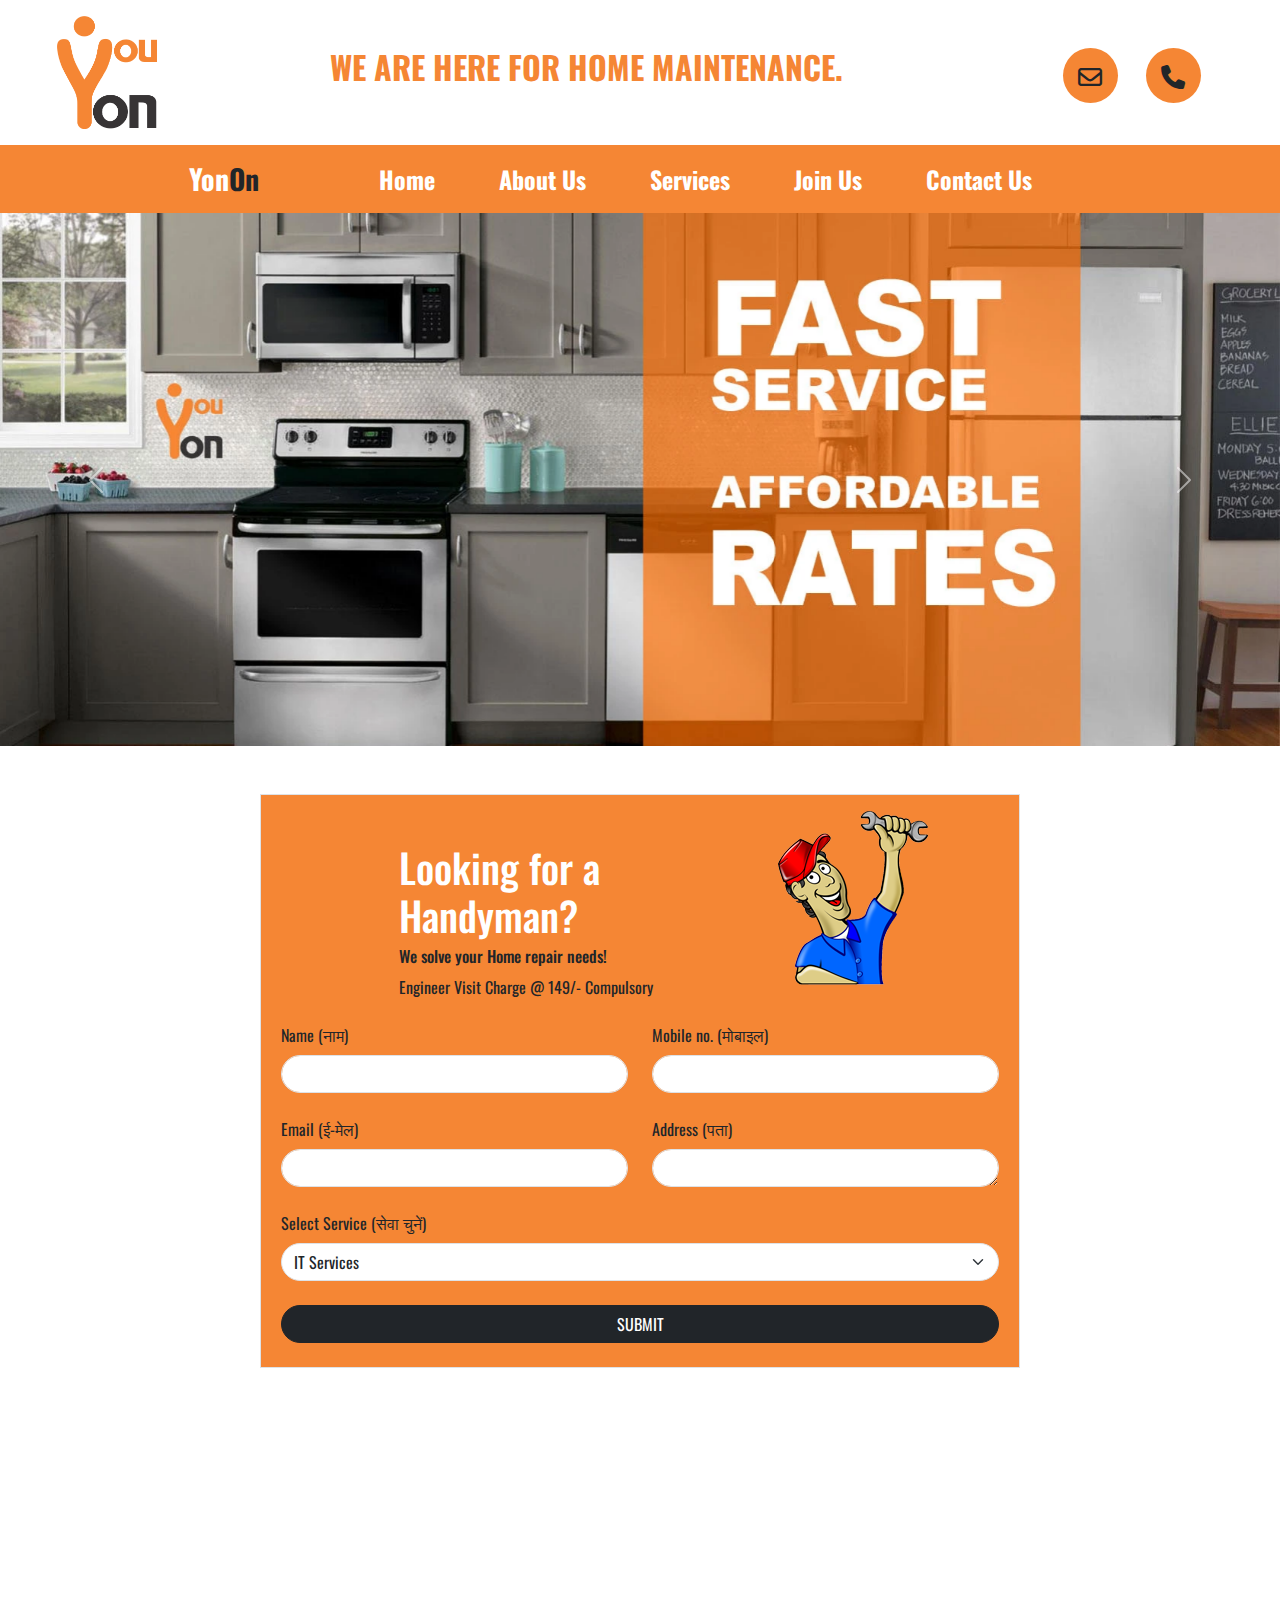
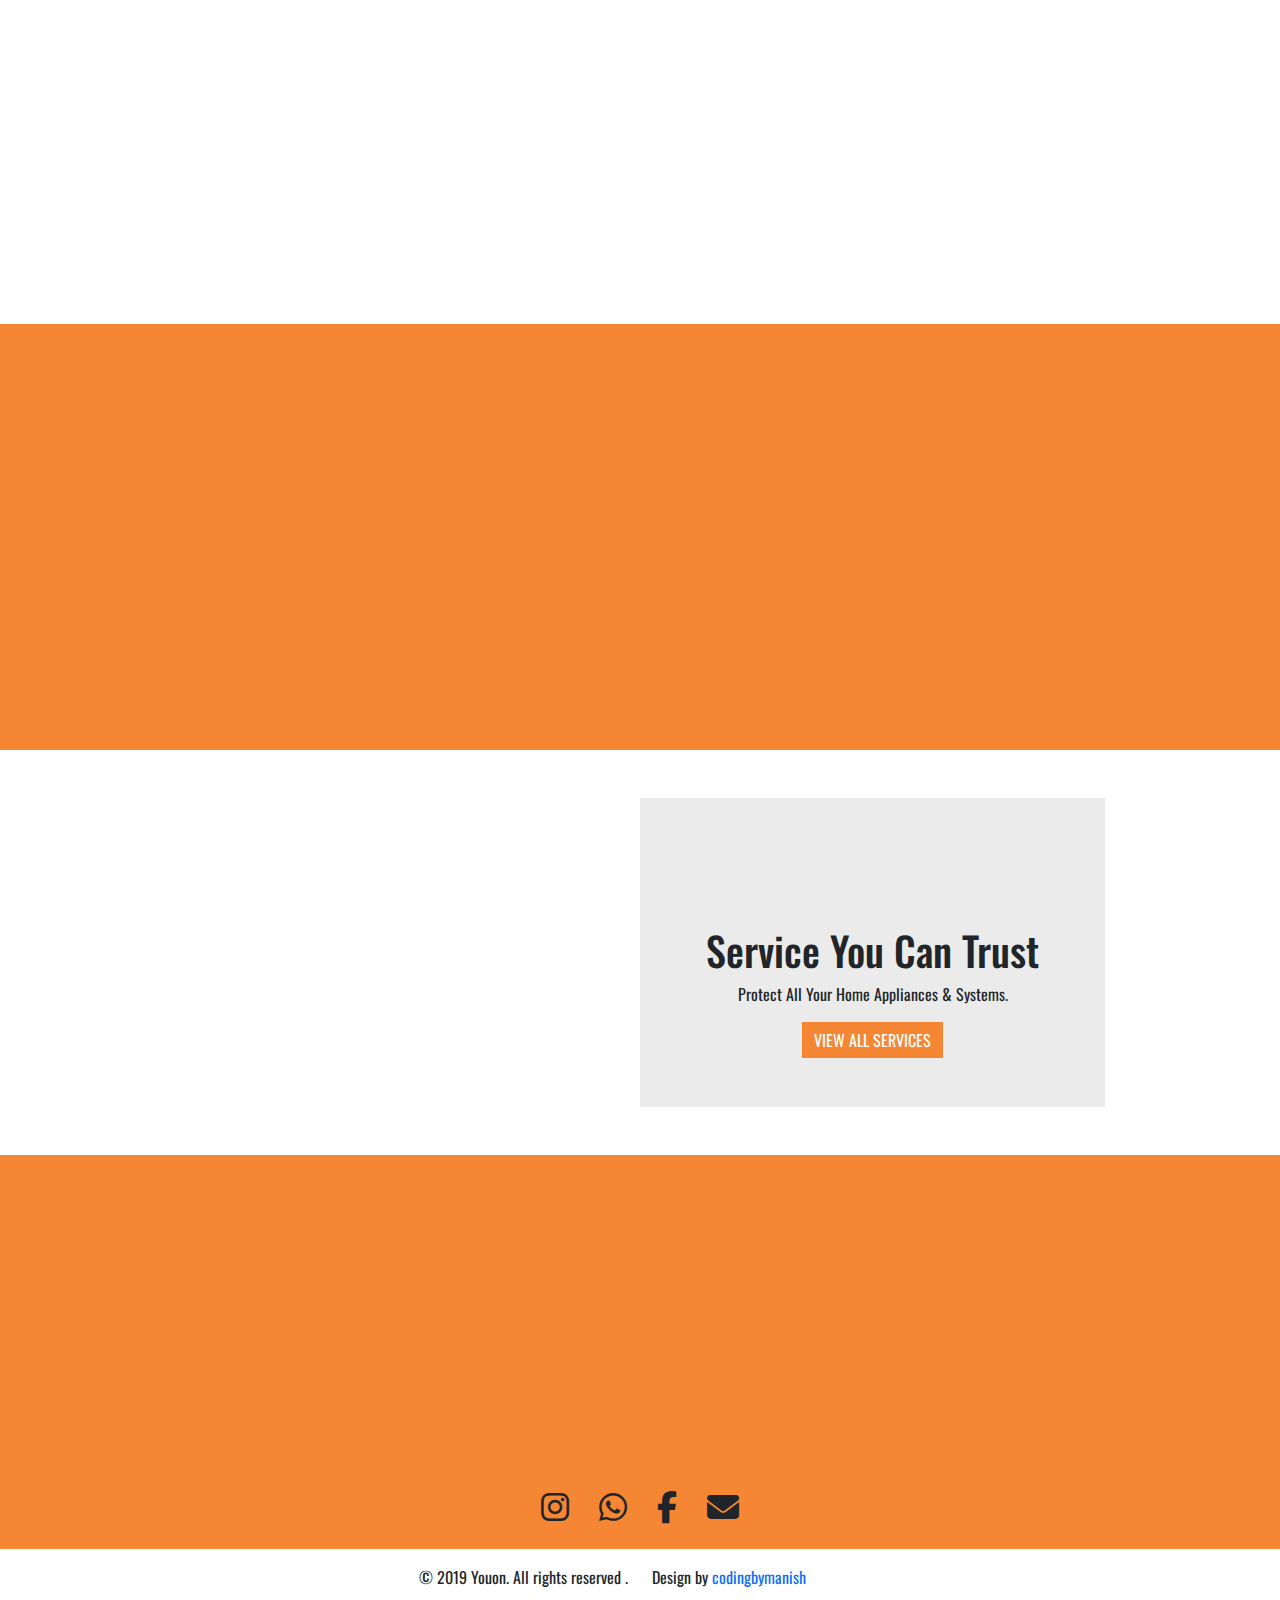
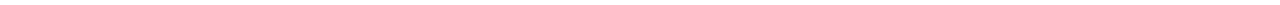
<file: index.html>
<!DOCTYPE html>
<html lang="en">

<head>
    <meta charset="UTF-8">
    <meta name="viewport" content="width=device-width, initial-scale=1.0">
    <title>Youon | Complete Home Maintenance</title>
    <link rel="icon" href="images/logo (1).png">

    <link rel="stylesheet" href="bootstrap/bootstrap.min.css">
    <link rel="stylesheet" href="https://cdnjs.cloudflare.com/ajax/libs/font-awesome/6.5.1/css/all.min.css">
    <link rel="stylesheet" href="index.css  ">
    <link rel="preconnect" href="https://fonts.googleapis.com">
    <link rel="preconnect" href="https://fonts.gstatic.com" crossorigin>
    <link
        href="https://fonts.googleapis.com/css2?family=Inter:wght@100..900&family=Lato:ital,wght@0,100;0,300;0,400;0,700;0,900;1,100;1,300;1,400;1,700;1,900&family=Madimi+One&family=Oswald:wght@200..700&family=Poppins:ital,wght@0,100;0,200;0,300;0,400;0,500;0,600;0,700;0,800;0,900;1,100;1,200;1,300;1,400;1,500;1,600;1,700;1,800;1,900&display=swap"
        rel="stylesheet">
        <link href="https://unpkg.com/aos@2.3.1/dist/aos.css" rel="stylesheet">
</head>

<body>

    <div class="container-fluid">
        <div class="row justify-content-evenly  text-center">
            <div class="col-lg-2 col-md-12 mt-3 text-center col-sm-12">
                <img src="images/logo (1).png" loading="lazy" alt="" width="" style="width: 100px;">
            </div>
            <div class="col-lg-7 text-center col-md-12 col-sm-12">
                <h2 class="mt-5 fw-bolder headh2"> WE ARE HERE FOR HOME MAINTENANCE.</h1>
            </div>
            <div class="col-lg-3 col-md-12 col-sm-12  text-center">
                <a href="mailto:youonservices@gmail.com" class="text-decoration-none ms-4">

                    <button class="btn rounded-pill headbutton mt-5"
                        style=" height: 55px; width: 55px; outline: none ; border: none;"><i
                            class="fa-regular fa-envelope fa-bounce fa-xl"></i></button>
                </a>

                <a href="tel:+91 7088360007" class="text-decoration-none ms-4">

                    <button class="btn rounded-pill headbutton mt-5"
                        style=" height: 55px; width: 55px; outline: none ; border: none;"><i
                            class="fa-solid fa-phone fa-shake fa-xl"></i></button>
                </a>
                <!-- <button class="btn " style="background-color: rgb(245,134,52);"><a href="tel:+91-7088360007"> -->
            </div>

        </div>
    </div>

    <div class="container-fluid mt-3 mainnavbar" style="background-color: rgb(245,134,52);">
        <div class="row">
            <div class="col-lg-12">
                <div class="container">
                    <div class="row justify-content-evenly">
                        <div class="col-lg-10">
                            <nav class="navbar navbar-expand-lg ">
                                <div class="container-fluid">
                                    <a class="navbar-brand text-dark fs-3" href="index.html"><strong><span
                                                class="text-white">Yon</span>On</strong></a>
                                    <button class="navbar-toggler" type="button" data-bs-toggle="collapse"
                                        data-bs-target="#navbarSupportedContent" aria-controls="navbarSupportedContent"
                                        aria-expanded="false" aria-label="Toggle navigation">
                                        <span class="navbar-toggler-icon"></span>
                                    </button>
                                    <div class="collapse navbar-collapse" id="navbarSupportedContent">
                                        <ul class="navbar-nav me-auto mb-2 mb-lg-0">
                                            <li class="nav-item ms-5 ">
                                                <a class="nav-link ms-5 " href="index.html"><strong
                                                        class="fs-4  nava ">Home</strong></a>
                                            </li>
                                            <li class="nav-item">
                                                <a class="nav-link ms-5" href="about.html"> <strong
                                                        class="fs-4   nava">About
                                                        Us</strong></a>
                                            </li>
                                            <li class="nav-item ">
                                                <a class="nav-link  ms-5" href="services.html">
                                                    <strong class="fs-4 nava  ">Services</strong>

                                                </a>

                                            </li>
                                            <li class="nav-item">
                                                <a class="nav-link ms-5  " href="join.html">
                                                    <strong class="fs-4  nava ">Join Us</strong>
                                                </a>
                                            </li>
                                            <li class="nav-item">
                                                <a class="nav-link ms-5 " href="contact.html">
                                                    <strong class="fs-4  nava ">Contact Us</strong>
                                                </a>
                                            </li>
                                        </ul>

                                    </div>
                                </div>
                            </nav>
                        </div>
                    </div>
                </div>
            </div>
        </div>
    </div>


    <div class="container-fluid mainoffcanvas mt-3 " style="background-color: rgb(245,134,52);">
        <div class="row">
            <div class="col-lg-12">
                <button class="btn  w-100 border-0 text-end" type="button" style="background-color: rgb(245,134,52);"
                    data-bs-toggle="offcanvas" data-bs-target="#offcanvasRight" aria-controls="offcanvasRight"><strong
                        class="fs-4">MENU &nbsp; <i class="fa-solid fa-bars-staggered fa-xl"
                            style="color: white;"></i></strong></button>
                <div class="offcanvas offcanvas-end" tabindex="-1" id="offcanvasRight"
                    aria-labelledby="offcanvasRightLabel">
                    <div class="offcanvas-header " style="background-color: rgb(245,134,52);">
                        <h5 class="offcanvas-title" id="offcanvasRightLabel"><strong class="fs-3"><span
                                    class="text-white">Yon</span>On</strong></h5>
                        <button type="button" class="btn-close" data-bs-dismiss="offcanvas" aria-label="Close"></button>
                    </div>
                    <div class="offcanvas-body bg-dark">
                        <ul class="list-unstyled mt-5">

                            <li class="text-white mt-3 "><a href="index.html" class="text-decoration-none offa"><strong
                                        class="fs-4   ">HOME</strong></a></li>
                            <li class="text-white mt-3 "><a href="about.html" class="text-decoration-none offa"><strong
                                        class="fs-4   ">ABOUT US</strong></a></li>
                            <li class="text-white mt-3 "><a href="services.html"
                                    class="text-decoration-none offa"><strong class="fs-4   ">SERVICES</strong></a></li>
                            <li class="text-white mt-3 "><a href="join.html" class="text-decoration-none offa"><strong
                                        class="fs-4   ">JOIN US</strong></a></li>
                            <li class="text-white mt-3 "><a href="contact.html"
                                    class="text-decoration-none offa"><strong class="fs-4   ">CONTACT US</strong></a>
                            </li>
                        </ul>
                    </div>
                </div>
            </div>
        </div>
    </div>




    <div class="container-fluid ">
        <div class="row">
            <div class="col-lg-12 g-0">
                <div id="carouselExampleFade" class="carousel slide carousel-fade">
                    <div class="carousel-inner">
                        <div class="carousel-item ">
                            <img src="images/bg1.webp" loading="lazy" class="d-block w-100" alt="...">
                        </div>
                        <div class="carousel-item active">
                            <img src="images/bg2.webp" loading="lazy" class="d-block w-100" alt="...">
                        </div>
                        <div class="carousel-item">
                            <img src="images/bg3.webp" loading="lazy" class="d-block w-100" alt="...">
                        </div>
                    </div>
                    <button class="carousel-control-prev" type="button" data-bs-target="#carouselExampleFade"
                        data-bs-slide="prev">
                        <span class="carousel-control-prev-icon" aria-hidden="true"></span>
                        <span class="visually-hidden">Previous</span>
                    </button>
                    <button class="carousel-control-next" type="button" data-bs-target="#carouselExampleFade"
                        data-bs-slide="next">
                        <span class="carousel-control-next-icon" aria-hidden="true"></span>
                        <span class="visually-hidden">Next</span>
                    </button>
                </div>
            </div>
        </div>
    </div>



    <div class="container mt-5">
        <div class="row justify-content-center ">
            <div class="col-lg-8 border" style="background-color: rgb(245,134,52);" data-aos="fade-right">

                <div class="row justify-content-center">
                    <div class="col-lg-6 mt-5 col-md-8">
                        <h1 class="text-white">Looking for a Handyman?</h1>
                        <h6>We solve your Home repair needs!</h6>
                        <p>Engineer Visit Charge @ 149/- Compulsory</p>
                    </div>
                    <div class="col-lg-2 mt-3 col-md-2">
                        <img src="images/f1.png" alt=" " width="">
                    </div>
                </div>
                <form action="" class="p-2">

                    <div class="row">
                        <div class="col-lg-6">

                            <label for="name" class="form-label">Name (नाम)</label>
                            <input type="text" class="form-control  rounded-5  " name="" id="name">


                            <label for="email" class="form-label mt-4 ">Email (ई-मेल)</label>
                            <input type="email" class="form-control  rounded-5 " name="" id="email">

                          
                        </div>

                        <div class="col-lg-6">
                            <label for="" class="form-label">Mobile no. (मोबाइल)</label>
                            <input type="" class="form-control  rounded-5 " name="" id="">

                            <label for="" class="form-label mt-4">Address (पता)</label>
                            <textarea name="" class="form-control  rounded-5 " id="" cols="30" rows="1"></textarea>

                          
                        </div>
                    </div>
                    <label for="" class="form-label mt-4">Select Service (सेवा चुनें)</label>
                  

                    <select name="service" required="true" class="form-select  rounded-5  rounded-0">
                        <option value="IT">IT Services</option>
                        <option value="Laptop">Laptop Computer</option>
                        <option value="Desktop">Desktop Computer</option>
                        <option value="AC">AC</option>
                        <option value="Plumbing">Plumbing</option>
                        <option value="RO">RO</option>
                        <option value="Refrigerator">Refrigerator</option>
                        <option value="Jucier_Mixer_Grinder">Jucier Mixer Grinder</option>
                        <option value="Washing_Machine">Washing Machine</option>
                        <option value="Geyser">Geyser</option>
                        <option value="Fan">Fan</option>
                        <option value="Cooler">Cooler</option>
                        <option value="Inverter">Inverter</option>
                        <option value="Electricity_Fitting">Electricity Fitting</option>
                        <option value="Electrical_Work">Electrical Work</option>
                        <option value="Microwave">Microwave</option>
                        <option value="Other">Other</option>
                    </select>
                    <button type="submit" class="btn w-100 mt-4  mb-3 rounded-5 text-white btn-dark"
                    > SUBMIT </button>


                </form>
            </div>
        </div>
    </div>


    <div class="container mt-5 mb-5">
        <div class="row ">
            <h1 class="text-center" style="color: rgb(245,134,52);" data-aos="fade-down">OUR SERVICES </h1>
            <div class="col-lg-3 col-md-6 col-sm-6 mt-5"  data-aos="zoom-in">
                <div class="card rounded-5 border-0 text-center maincard">
                    <div class="img  mt-4">
                        <img src="images/clean.webp" alt="" width="40%">
                    </div>

                    <div class="card-body">
                        <h2>Cleaning</h2>
                        <p>Process of removing unwanted substances, such as dirt, infectious agents, and other
                            impurities.</p>
                        <button class="btn btn-dark "><a href="services.html" class="text-decoration-none text-white">View More</a></button>
                    </div>
                </div>
            </div>

            <div class="col-lg-3 col-md-6 col-sm-6 mt-5"  data-aos="zoom-in">
                <div class="card rounded-5 border-0 text-center maincard">
                    <div class="img  mt-4">
                        <img src="images/repair.png" alt="" width="40%">
                    </div>

                    <div class="card-body">
                        <h2>Repair</h2>
                        <p class="px-3">It include plumbing work, electrical repairs, air conditioning system
                            maintenance etc.</p>
                        <button class="btn btn-dark "><a href="services.html" class="text-decoration-none text-white">View More</a></button>
                    </div>
                </div>
            </div>
            <div class="col-lg-3 col-md-6 col-sm-6 mt-5"  data-aos="zoom-in">
                <div class="card rounded-5 border-0 text-center maincard">
                    <div class="img  mt-4">
                        <img src="images/improve.webp" alt="" width="40%">
                    </div>

                    <div class="card-body">
                        <h2>Improvement</h2>
                        <p class="cardpara">Process of a thing moving from one state to a state considered to be better.
                        </p>
                        <button class="btn btn-dark "><a href="services.html" class="text-decoration-none text-white">View More</a></button>
                    </div>
                </div>
            </div>
            <div class="col-lg-3 col-md-6 col-sm-6 mt-5"  data-aos="zoom-in">
                <div class="card rounded-5 border-0 text-center maincard">
                    <div class="img  mt-4">
                        <img src="images/maintain.webp" alt="" width="40%">
                    </div>

                    <div class="card-body">
                        <h2>Maintenance
                        </h2>
                        <p class="cardpara2">Maintenance workers fix and maintain mechanical equipment and machines.</p>
                        <button class="btn btn-dark "><a href="services.html" class="text-decoration-none text-white">View More</a></button>
                    </div>
                </div>
            </div>
        </div>
    </div>


    <div class="container-fluid  " style="background: rgb(245,134,52);">
        <div class="row ">
            <div class="col-lg-12  mb-5">
                <div class="container">
                    <div class="row justify-content-center">

                        <div class="col-lg-3 mt-5 text-center col-md-3">
                            <img src="images/a1.webp" alt="" class="mt-5 " loading="lazy" data-aos="fade-up">
                        </div>
                        <div class="col-lg-6 col-md-8" data-aos="fade-up">
                            <h1 class=" mt-5 display-3 fw-bolder">Why
                                Choose Us?</h1>
                            <ul class="list-unstyled ">
                                <li>
                                    <h3 class="text-white">Vision</h3>
                                    <p>Provide best and time saving services at your door.</p>
                                </li>
                                <li>
                                    <h3 class="text-white">Affordable
                                    </h3>
                                    <p>All services are affordable without disturbing your budget.
                                    </p>
                                </li>
                                <li>
                                    <h3 class="text-white">Quality
                                    </h3>
                                    <p>We provide a satisfactory services to our customer.
                                    </p>
                                </li>
                            </ul>
                        </div>
                    </div>
                </div>
            </div>

        </div>
    </div>


    <div class="container">
        <div class="row mt-5 justify-content-center g-0 mb-5">
            <div class="col-lg-5 col-md-6 " data-aos="fade-down">
                <img src="images/g7.webp" loading="lazy" width="100%" alt="">
            </div>
            <div class="col-lg-5 col-md-6  text-center py-5 " style="background-color: rgb(235,235,235);">
                <h1 class="servicesh1">Service You Can Trust</h3>
                    <p class="">Protect All Your Home Appliances & Systems.</p>
                    <button class="btn border-0 rounded-0 text-white" style="background-color: rgb(245,134,52) ;">VIEW
                        ALL SERVICES</button>
            </div>
        </div>
    </div>



    <div class="container-fluid " style="background: rgb(245,134,52);">
        <div class="row">
            <div class="col-lg-12">
                <div class="container">
                    <div class="row justify-content-between">

                        <div class="col-lg-3 col-md-6 mt-5"  data-aos="zoom-in">
                            <h1>You<span class="text-white">On</span></h1>
                            <p class="text-white mt-4" style="line-height: 30px;">A company which originated with idea
                                of helping people and sorting out their problems at
                                reasonable price. complete home maintenance solution in the single roof by developing
                                the reputation as a qualified and trusted service provider.
                            <p>
                        </div>
                        <div class="col-lg-3 col-md-6 mt-5"  data-aos="zoom-in">
                            <h1 class="">Contact Info</h1>
                            <ul class="list-unstyled mt-4">
                                <li class="mt-3"><i class="fa-solid fa-house"></i><a href=""
                                        class="text-decoration-none text-white"> Junction Road, Bharatpur Gate, Near
                                        Post Office,
                                        Mathura (U.P.)</a> </li>
                                <li class="mt-3"><i class="fa-regular fa-envelope"></i> <a href=""
                                        class="text-decoration-none text-white"> Youonservices@Gmail.Com</a></li>
                                <li class="mt-3"><i class="fa-solid fa-phone"></i> <a href=""
                                        class="text-decoration-none text-white">+91-7088360007</a></li>
                            </ul>

                        </div>

                        <div class="col-lg-2 mt-5 col-md-6"  data-aos="zoom-in">
                            <h1>Services</h1>
                            <ul class="list-unstyled">
                                <li class="mt-4"><i class="fa-solid fa-angle-right"></i> <a href=""
                                        class="text-decoration-none text-white">Appliance Repair</a></li>
                                <li class="mt-4"><i class="fa-solid fa-angle-right"></i> <a href=""
                                        class="text-decoration-none text-white">Home Improvement</a></li>
                                <li class="mt-4"><i class="fa-solid fa-angle-right"></i> <a href=""
                                        class="text-decoration-none text-white">Home Maintenance</a></li>
                            </ul>
                        </div>


                        <div class="col-lg-2 mt-5 col-md-6"  data-aos="zoom-in"> 
                            <h1>

                                Legal</h1>
                            <ul class="list-unstyled ">
                                <li class="mt-4" ><i class="fa-solid fa-angle-right"></i> <a href=""
                                        class="text-decoration-none text-white">Privacy Policy </a></li>
                                <li class="mt-4"><i class="fa-solid fa-angle-right"></i> <a href=""
                                        class="text-decoration-none text-white">Licence Info </a></li>
                                <li class="mt-4"><i class="fa-solid fa-angle-right"></i> <a href=""
                                        class="text-decoration-none text-white">Terms Of Use
                                    </a></li>
                            </ul>
                        </div>
                    </div>
                    <div class="row text-center">
                        <div class="col-lg-12 mt-3 mb-2">

                            <p>

                                <a href=""  class="btn "><i class="fa-brands fa-2xl fa-instagram"></i></a>
                                <a href=""  class="btn "><i class="fa-brands fa-2xl fa-whatsapp"></i> </a>
                                <a href=""  class="btn "><i class="fa-brands fa-2xl fa-facebook-f"></i></a>
                                <a href=""  class="btn "><i class="fa-solid  fa-2xl fa-envelope"></i></a>

                            </p>
                        </div>
                    </div>
                </div>
            </div>
        </div>
    </div>


    <div class="container-fluid ">
        <div class="row">

            <div class="col-lg-6 footerp3 col-md-12 col-sm-12  mt-3   ">
                <p>© 2019 Youon. All rights reserved .</p>
            </div>

            <div class="col-lg-6 footerp2  col-md-12 col-sm-12  mt-3  ">
                <p class="">Design by <a href=""
                    class="text-decoration-none">codingbymanish</a>

            </p>
            </div>
         
        </div>
    </div>
    <script src="bootstrap/bootstrap.bundle.js"></script>
    <script src="https://unpkg.com/aos@2.3.1/dist/aos.js"></script>
    <script>
  AOS.init();
</script>
</body>

</html>
</file>
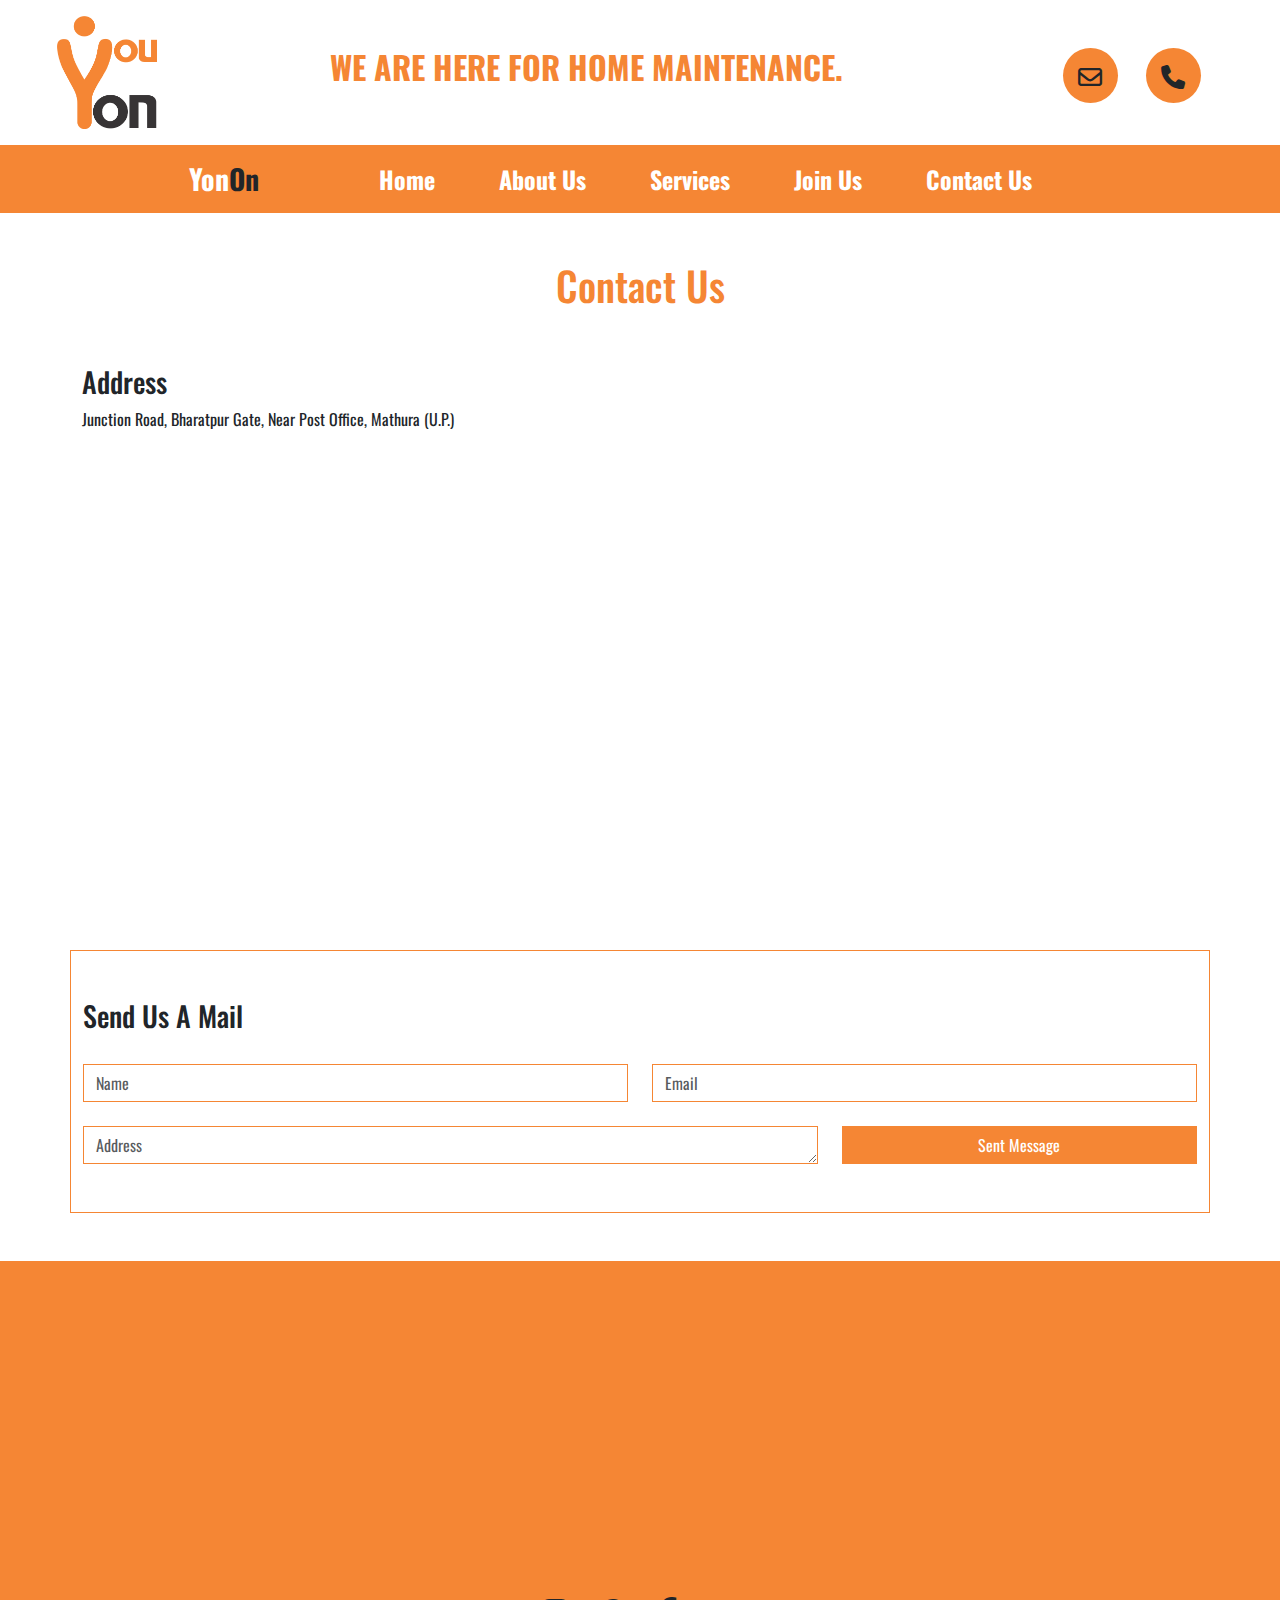
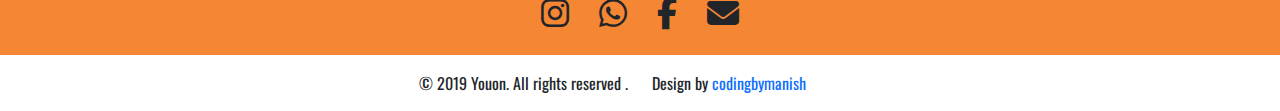
<file: contact.html>
<!DOCTYPE html>
<html lang="en">

<head>
    <meta charset="UTF-8">
    <meta name="viewport" content="width=device-width, initial-scale=1.0">
    <title>Youon | Complete Home Maintenance</title>
    <link rel="stylesheet" href="bootstrap/bootstrap.min.css">
    <link rel="stylesheet" href="https://cdnjs.cloudflare.com/ajax/libs/font-awesome/6.5.1/css/all.min.css">
    <link rel="stylesheet" href="index.css  ">
    <link rel="preconnect" href="https://fonts.googleapis.com">
    <link rel="preconnect" href="https://fonts.gstatic.com" crossorigin>
    <link
        href="https://fonts.googleapis.com/css2?family=Inter:wght@100..900&family=Lato:ital,wght@0,100;0,300;0,400;0,700;0,900;1,100;1,300;1,400;1,700;1,900&family=Madimi+One&family=Oswald:wght@200..700&family=Poppins:ital,wght@0,100;0,200;0,300;0,400;0,500;0,600;0,700;0,800;0,900;1,100;1,200;1,300;1,400;1,500;1,600;1,700;1,800;1,900&display=swap"
        rel="stylesheet">
    <link href="https://unpkg.com/aos@2.3.1/dist/aos.css" rel="stylesheet">
</head>

<body>

    <div class="container-fluid">
        <div class="row justify-content-evenly  text-center">
            <div class="col-lg-2 col-md-12 mt-3 text-center col-sm-12">
                <img src="images/logo (1).png" loading="lazy" alt="" width="" style="width: 100px;">
            </div>
            <div class="col-lg-7 text-center col-md-12 col-sm-12">
                <h2 class="mt-5 fw-bolder headh2"> WE ARE HERE FOR HOME MAINTENANCE.</h1>
            </div>
            <div class="col-lg-3 col-md-12 col-sm-12  text-center">
                <a href="mailto:youonservices@gmail.com" class="text-decoration-none ms-4">

                    <button class="btn rounded-pill headbutton mt-5"
                        style=" height: 55px; width: 55px; outline: none ; border: none;"><i
                            class="fa-regular fa-envelope fa-bounce fa-xl"></i></button>
                </a>

                <a href="tel:+91 7088360007" class="text-decoration-none ms-4">

                    <button class="btn rounded-pill headbutton mt-5"
                        style=" height: 55px; width: 55px; outline: none ; border: none;"><i
                            class="fa-solid fa-phone fa-shake fa-xl"></i></button>
                </a>
                <!-- <button class="btn " style="background-color: rgb(245,134,52);"><a href="tel:+91-7088360007"> -->
            </div>

        </div>
    </div>

    <div class="container-fluid mt-3 mainnavbar" style="background-color: rgb(245,134,52);">
        <div class="row">
            <div class="col-lg-12">
                <div class="container">
                    <div class="row justify-content-evenly">
                        <div class="col-lg-10">
                            <nav class="navbar navbar-expand-lg ">
                                <div class="container-fluid">
                                    <a class="navbar-brand text-dark fs-3" href="index.html"><strong><span
                                                class="text-white">Yon</span>On</strong></a>
                                    <button class="navbar-toggler" type="button" data-bs-toggle="collapse"
                                        data-bs-target="#navbarSupportedContent" aria-controls="navbarSupportedContent"
                                        aria-expanded="false" aria-label="Toggle navigation">
                                        <span class="navbar-toggler-icon"></span>
                                    </button>
                                    <div class="collapse navbar-collapse" id="navbarSupportedContent">
                                        <ul class="navbar-nav me-auto mb-2 mb-lg-0">
                                            <li class="nav-item ms-5 ">
                                                <a class="nav-link ms-5 " href="index.html"><strong
                                                        class="fs-4  nava ">Home</strong></a>
                                            </li>
                                            <li class="nav-item">
                                                <a class="nav-link ms-5" href="about.html"> <strong
                                                        class="fs-4   nava">About
                                                        Us</strong></a>
                                            </li>
                                            <li class="nav-item ">
                                                <a class="nav-link  ms-5" href="services.html">
                                                    <strong class="fs-4 nava  ">Services</strong>

                                                </a>

                                            </li>
                                            <li class="nav-item">
                                                <a class="nav-link ms-5  " href="join.html">
                                                    <strong class="fs-4  nava ">Join Us</strong>
                                                </a>
                                            </li>
                                            <li class="nav-item">
                                                <a class="nav-link ms-5 " href="contact.html">
                                                    <strong class="fs-4  nava ">Contact Us</strong>
                                                </a>
                                            </li>
                                        </ul>

                                    </div>
                                </div>
                            </nav>
                        </div>
                    </div>
                </div>
            </div>
        </div>
    </div>


    <div class="container-fluid mainoffcanvas mt-3 " style="background-color: rgb(245,134,52);">
        <div class="row">
            <div class="col-lg-12">
                <button class="btn  w-100 border-0 text-end" type="button" style="background-color: rgb(245,134,52);"
                    data-bs-toggle="offcanvas" data-bs-target="#offcanvasRight" aria-controls="offcanvasRight"><strong
                        class="fs-4">MENU &nbsp; <i class="fa-solid fa-bars-staggered fa-xl"
                            style="color: white;"></i></strong></button>
                <div class="offcanvas offcanvas-end" tabindex="-1" id="offcanvasRight"
                    aria-labelledby="offcanvasRightLabel">
                    <div class="offcanvas-header " style="background-color: rgb(245,134,52);">
                        <h5 class="offcanvas-title" id="offcanvasRightLabel"><strong class="fs-3"><span
                                    class="text-white">Yon</span>On</strong></h5>
                        <button type="button" class="btn-close" data-bs-dismiss="offcanvas" aria-label="Close"></button>
                    </div>
                    <div class="offcanvas-body bg-dark">
                        <ul class="list-unstyled mt-5">

                            <li class="text-white mt-3 "><a href="index.html" class="text-decoration-none offa"><strong
                                        class="fs-4   ">HOME</strong></a></li>
                            <li class="text-white mt-3 "><a href="about.html" class="text-decoration-none offa"><strong
                                        class="fs-4   ">ABOUT US</strong></a></li>
                            <li class="text-white mt-3 "><a href="services.html"
                                    class="text-decoration-none offa"><strong class="fs-4   ">SERVICES</strong></a></li>
                            <li class="text-white mt-3 "><a href="join.html" class="text-decoration-none offa"><strong
                                        class="fs-4   ">JOIN US</strong></a></li>
                            <li class="text-white mt-3 "><a href="contact.html"
                                    class="text-decoration-none offa"><strong class="fs-4   ">CONTACT US</strong></a>
                            </li>
                        </ul>
                    </div>
                </div>
            </div>
        </div>
    </div>








    <div class="container">
        <div class="row">
            <div class="col-lg-12">
                <h1 class="text-center mt-5 " style="color: rgb(245,134,52);">Contact Us</h1>
            </div>

            <div class="col-lg-12">
                <h3 class="mt-5">Address </h3>
                <p>Junction Road, Bharatpur Gate, Near Post Office, Mathura (U.P.)</p>
                <iframe
                    src="https://www.google.com/maps/embed?pb=!1m14!1m8!1m3!1d28312.15291419977!2d77.678707!3d27.499781!3m2!1i1024!2i768!4f13.1!3m3!1m2!1s0x397371215a37efa3%3A0x90d845ac2b71b9b0!2sYouon%20Multi%20Services!5e0!3m2!1sen!2sin!4v1709831437129!5m2!1sen!2sin"
                    width="100%" height="450" style="border:0;" allowfullscreen="" loading="lazy"
                    referrerpolicy="no-referrer-when-downgrade"></iframe>
            </div>
        </div>
    </div>
  <div class="container-fluid">
    <div class="row">
        <div class="col-lg-12">
            <div class="container">
                <div class="row contactrow mb-5 mt-5">
                    <div class="col-lg-12 mb-5">
                        <h3 class="mt-5">Send Us A Mail</h3>
                        <form action="">
                            <div class="row">
                               <div class="col-lg-6 mt-4">
                                <input type="text" class="form-control rounded-0 contactrow" name="" id="" placeholder="Name">
                               </div>
                               <div class="col-lg-6 mt-4">
                                <input type="text" class="form-control rounded-0 contactrow" name="" id="" placeholder="Email">
                               </div> 
                               <div class="col-lg-8 col-md-8 mt-4">
                                <textarea name="" id="" class="form-control rounded-0 contactrow " cols="30" rows="1" placeholder=Address></textarea>
                               </div>
                               <div class="col-lg-4 col-md-4">
                                <button class="btn mt-4 contactbutton  w-100 rounded-0" > Sent Message</button>
                               </div>
                            </div>
        
                        </form>
                    </div>
                </div>
            </div>
        </div>
    </div>
  </div>






    <div class="container-fluid " style="background: rgb(245,134,52);">
        <div class="row">
            <div class="col-lg-12">
                <div class="container">
                    <div class="row justify-content-between">

                        <div class="col-lg-3 col-md-6 mt-5" data-aos="zoom-in">
                            <h1>You<span class="text-white">On</span></h1>
                            <p class="text-white mt-4" style="line-height: 30px;">A company which originated with idea
                                of helping people and sorting out their problems at
                                reasonable price. complete home maintenance solution in the single roof by developing
                                the reputation as a qualified and trusted service provider.
                            <p>
                        </div>
                        <div class="col-lg-3 col-md-6 mt-5" data-aos="zoom-in">
                            <h1 class="">Contact Info</h1>
                            <ul class="list-unstyled mt-4">
                                <li class="mt-3"><i class="fa-solid fa-house"></i><a href=""
                                        class="text-decoration-none text-white"> Junction Road, Bharatpur Gate, Near
                                        Post Office,
                                        Mathura (U.P.)</a> </li>
                                <li class="mt-3"><i class="fa-regular fa-envelope"></i> <a href=""
                                        class="text-decoration-none text-white"> Youonservices@Gmail.Com</a></li>
                                <li class="mt-3"><i class="fa-solid fa-phone"></i> <a href=""
                                        class="text-decoration-none text-white">+91-7088360007</a></li>
                            </ul>

                        </div>

                        <div class="col-lg-2 mt-5 col-md-6" data-aos="zoom-in">
                            <h1>Services</h1>
                            <ul class="list-unstyled">
                                <li class="mt-4"><i class="fa-solid fa-angle-right"></i> <a href=""
                                        class="text-decoration-none text-white">Appliance Repair</a></li>
                                <li class="mt-4"><i class="fa-solid fa-angle-right"></i> <a href=""
                                        class="text-decoration-none text-white">Home Improvement</a></li>
                                <li class="mt-4"><i class="fa-solid fa-angle-right"></i> <a href=""
                                        class="text-decoration-none text-white">Home Maintenance</a></li>
                            </ul>
                        </div>


                        <div class="col-lg-2 mt-5 col-md-6" data-aos="zoom-in">
                            <h1>

                                Legal</h1>
                            <ul class="list-unstyled ">
                                <li class="mt-4"><i class="fa-solid fa-angle-right"></i> <a href=""
                                        class="text-decoration-none text-white">Privacy Policy </a></li>
                                <li class="mt-4"><i class="fa-solid fa-angle-right"></i> <a href=""
                                        class="text-decoration-none text-white">Licence Info </a></li>
                                <li class="mt-4"><i class="fa-solid fa-angle-right"></i> <a href=""
                                        class="text-decoration-none text-white">Terms Of Use
                                    </a></li>
                            </ul>
                        </div>
                    </div>
                    <div class="row text-center">
                        <div class="col-lg-12 mt-3 mb-2">

                            <p>

                                <a href="" class="btn "><i class="fa-brands fa-2xl fa-instagram"></i></a>
                                <a href="" class="btn "><i class="fa-brands fa-2xl fa-whatsapp"></i> </a>
                                <a href="" class="btn "><i class="fa-brands fa-2xl fa-facebook-f"></i></a>
                                <a href="" class="btn "><i class="fa-solid  fa-2xl fa-envelope"></i></a>

                            </p>
                        </div>
                    </div>
                </div>
            </div>
        </div>
    </div>


    <div class="container-fluid ">
        <div class="row">

            <div class="col-lg-6 footerp3 col-md-12 col-sm-12  mt-3   ">
                <p>© 2019 Youon. All rights reserved .</p>
            </div>

            <div class="col-lg-6 footerp2  col-md-12 col-sm-12  mt-3  ">
                <p class="">Design by <a href="" class="text-decoration-none">codingbymanish</a>

                </p>
            </div>

        </div>
    </div>
    <script src="bootstrap/bootstrap.bundle.js"></script>
    <script src="https://unpkg.com/aos@2.3.1/dist/aos.js"></script>
    <script>
        AOS.init();
    </script>
</body>

</html>
</file>
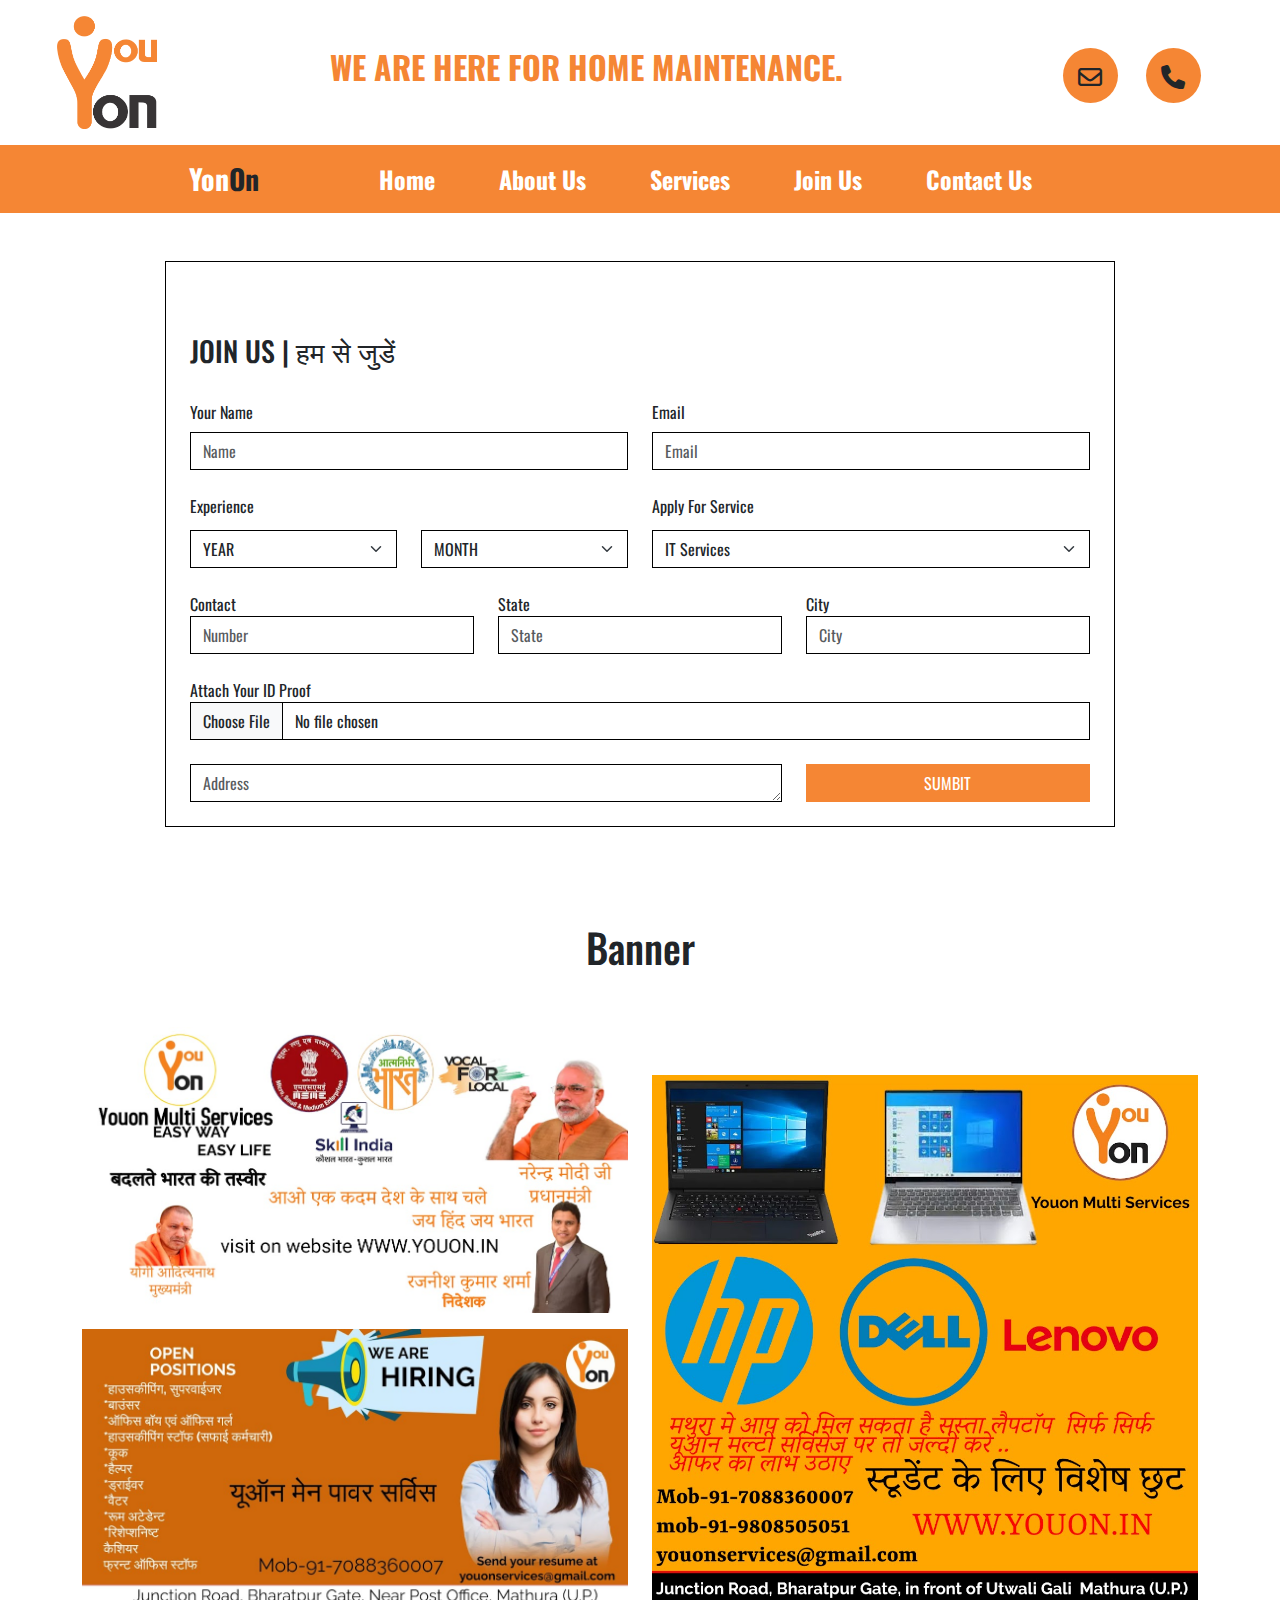
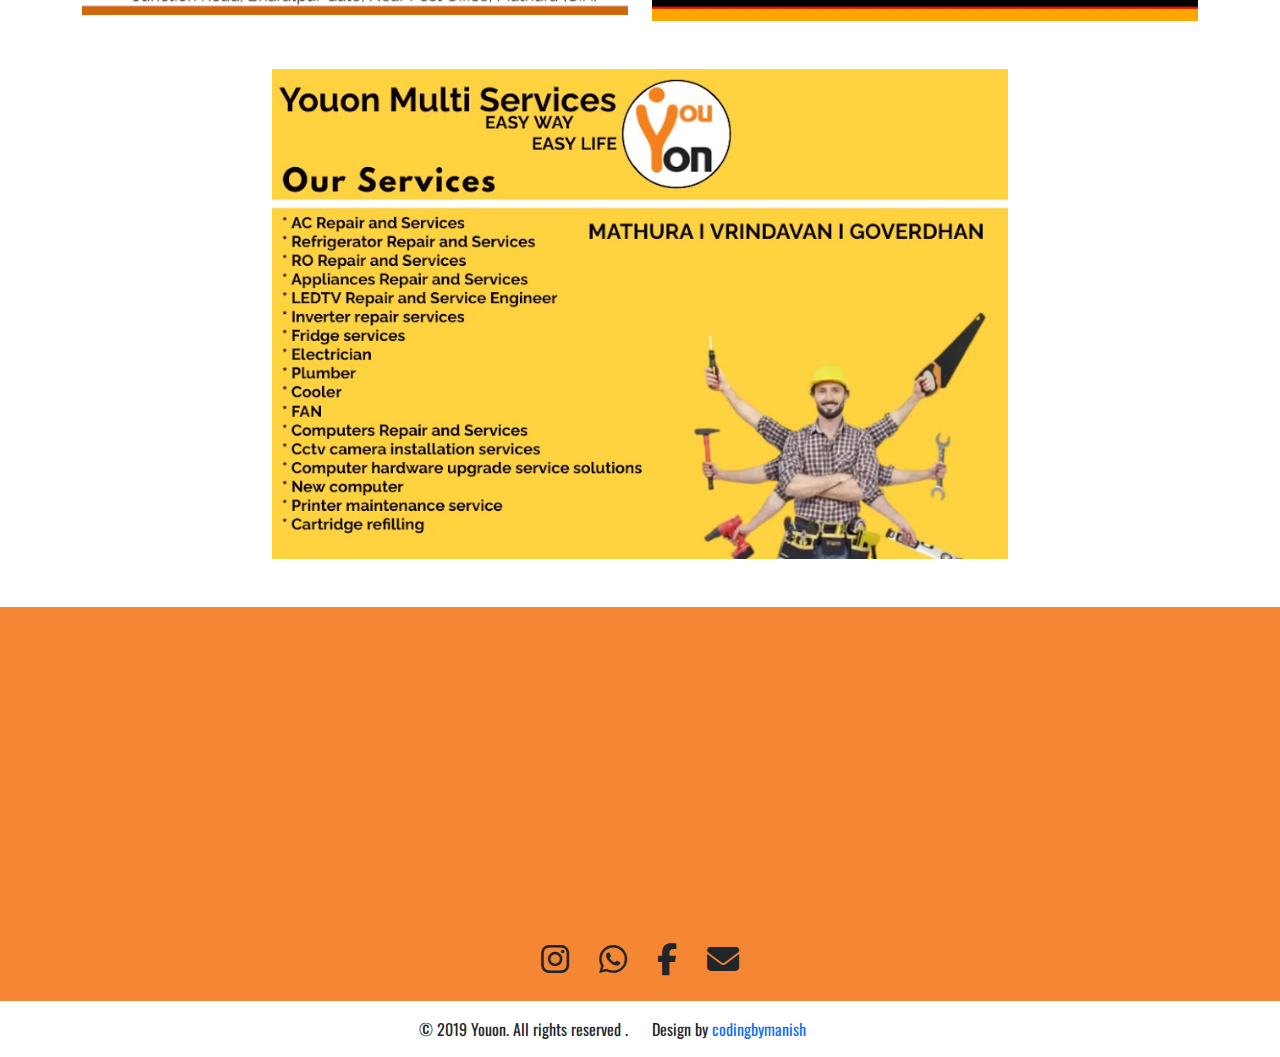
<file: join.html>
<!DOCTYPE html>
<html lang="en">

<head>
    <meta charset="UTF-8">
    <meta name="viewport" content="width=device-width, initial-scale=1.0">
    <title>Youon | Complete Home Maintenance</title>
    <link rel="icon" href="images/logo (1).png">

    <link rel="stylesheet" href="bootstrap/bootstrap.min.css">
    <link rel="stylesheet" href="https://cdnjs.cloudflare.com/ajax/libs/font-awesome/6.5.1/css/all.min.css">
    <link rel="stylesheet" href="index.css  ">
    <link rel="preconnect" href="https://fonts.googleapis.com">
    <link rel="preconnect" href="https://fonts.gstatic.com" crossorigin>
    <link
        href="https://fonts.googleapis.com/css2?family=Inter:wght@100..900&family=Lato:ital,wght@0,100;0,300;0,400;0,700;0,900;1,100;1,300;1,400;1,700;1,900&family=Madimi+One&family=Oswald:wght@200..700&family=Poppins:ital,wght@0,100;0,200;0,300;0,400;0,500;0,600;0,700;0,800;0,900;1,100;1,200;1,300;1,400;1,500;1,600;1,700;1,800;1,900&display=swap"
        rel="stylesheet">
    <link href="https://unpkg.com/aos@2.3.1/dist/aos.css" rel="stylesheet">
</head>

<body>

    <div class="container-fluid">
        <div class="row justify-content-evenly  text-center">
            <div class="col-lg-2 col-md-12 mt-3 text-center col-sm-12">
                <img src="images/logo (1).png" loading="lazy" alt="" width="" style="width: 100px;">
            </div>
            <div class="col-lg-7 text-center col-md-12 col-sm-12">
                <h2 class="mt-5 fw-bolder headh2"> WE ARE HERE FOR HOME MAINTENANCE.</h1>
            </div>
            <div class="col-lg-3 col-md-12 col-sm-12  text-center">
                <a href="mailto:youonservices@gmail.com" class="text-decoration-none ms-4">

                    <button class="btn rounded-pill headbutton mt-5"
                        style=" height: 55px; width: 55px; outline: none ; border: none;"><i
                            class="fa-regular fa-envelope fa-bounce fa-xl"></i></button>
                </a>

                <a href="tel:+91 7088360007" class="text-decoration-none ms-4">

                    <button class="btn rounded-pill headbutton mt-5"
                        style=" height: 55px; width: 55px; outline: none ; border: none;"><i
                            class="fa-solid fa-phone fa-shake fa-xl"></i></button>
                </a>
                <!-- <button class="btn " style="background-color: rgb(245,134,52);"><a href="tel:+91-7088360007"> -->
            </div>

        </div>
    </div>

    <div class="container-fluid mt-3 mainnavbar" style="background-color: rgb(245,134,52);">
        <div class="row">
            <div class="col-lg-12">
                <div class="container">
                    <div class="row justify-content-evenly">
                        <div class="col-lg-10">
                            <nav class="navbar navbar-expand-lg ">
                                <div class="container-fluid">
                                    <a class="navbar-brand text-dark fs-3" href="index.html"><strong><span
                                                class="text-white">Yon</span>On</strong></a>
                                    <button class="navbar-toggler" type="button" data-bs-toggle="collapse"
                                        data-bs-target="#navbarSupportedContent" aria-controls="navbarSupportedContent"
                                        aria-expanded="false" aria-label="Toggle navigation">
                                        <span class="navbar-toggler-icon"></span>
                                    </button>
                                    <div class="collapse navbar-collapse" id="navbarSupportedContent">
                                        <ul class="navbar-nav me-auto mb-2 mb-lg-0">
                                            <li class="nav-item ms-5 ">
                                                <a class="nav-link ms-5 " href="index.html"><strong
                                                        class="fs-4  nava ">Home</strong></a>
                                            </li>
                                            <li class="nav-item">
                                                <a class="nav-link ms-5" href="about.html"> <strong
                                                        class="fs-4   nava">About
                                                        Us</strong></a>
                                            </li>
                                            <li class="nav-item ">
                                                <a class="nav-link  ms-5" href="services.html">
                                                    <strong class="fs-4 nava  ">Services</strong>

                                                </a>

                                            </li>
                                            <li class="nav-item">
                                                <a class="nav-link ms-5  " href="join.html">
                                                    <strong class="fs-4  nava ">Join Us</strong>
                                                </a>
                                            </li>
                                            <li class="nav-item">
                                                <a class="nav-link ms-5 " href="contact.html">
                                                    <strong class="fs-4  nava ">Contact Us</strong>
                                                </a>
                                            </li>
                                        </ul>

                                    </div>
                                </div>
                            </nav>
                        </div>
                    </div>
                </div>
            </div>
        </div>
    </div>


    <div class="container-fluid mainoffcanvas mt-3 " style="background-color: rgb(245,134,52);">
        <div class="row">
            <div class="col-lg-12">
                <button class="btn  w-100 border-0 text-end" type="button" style="background-color: rgb(245,134,52);"
                    data-bs-toggle="offcanvas" data-bs-target="#offcanvasRight" aria-controls="offcanvasRight"><strong
                        class="fs-4">MENU &nbsp; <i class="fa-solid fa-bars-staggered fa-xl"
                            style="color: white;"></i></strong></button>
                <div class="offcanvas offcanvas-end" tabindex="-1" id="offcanvasRight"
                    aria-labelledby="offcanvasRightLabel">
                    <div class="offcanvas-header " style="background-color: rgb(245,134,52);">
                        <h5 class="offcanvas-title" id="offcanvasRightLabel"><strong class="fs-3"><span
                                    class="text-white">Yon</span>On</strong></h5>
                        <button type="button" class="btn-close" data-bs-dismiss="offcanvas" aria-label="Close"></button>
                    </div>
                    <div class="offcanvas-body bg-dark">
                        <ul class="list-unstyled mt-5">

                            <li class="text-white mt-3 "><a href="index.html" class="text-decoration-none offa"><strong
                                        class="fs-4   ">HOME</strong></a></li>
                            <li class="text-white mt-3 "><a href="about.html" class="text-decoration-none offa"><strong
                                        class="fs-4   ">ABOUT US</strong></a></li>
                            <li class="text-white mt-3 "><a href="services.html"
                                    class="text-decoration-none offa"><strong class="fs-4   ">SERVICES</strong></a></li>
                            <li class="text-white mt-3 "><a href="join.html" class="text-decoration-none offa"><strong
                                        class="fs-4   ">JOIN US</strong></a></li>
                            <li class="text-white mt-3 "><a href="contact.html"
                                    class="text-decoration-none offa"><strong class="fs-4   ">CONTACT US</strong></a>
                            </li>
                        </ul>
                    </div>
                </div>
            </div>
        </div>
    </div>









    <div class="container-fluid">
        <div class="row">
            <div class="col-lg-12">
                <div class="container">
                    <div class="row justify-content-center mb-5 mt-5">
                        <div class="col-lg-10 p-4 mb-5 joinrow">
                            <h3 class="mt-5">JOIN US | हम से जुडें</h3>
                            <form action="">
                                <div class="row">
                                    <div class="col-lg-6 mt-4">
                                        <label for="name" class="form-label">Your Name</label>
                                        <input type="text" class="form-control rounded-0 joinrow" name="" id="name"
                                            placeholder="Name">
                                    </div>

                                    <div class="col-lg-6 mt-4">
                                        <label for="email" class="form-label">Email</label>
                                        <input type="text" class="form-control rounded-0 joinrow" name="" id="email"
                                            placeholder="Email">
                                    </div>

                                    <div class="col-lg-6 mt-4">
                                        <label for="Experience" class="form-label">Experience</label>
                                        <div class="row">
                                            <div class="col-lg-6 col-md-6">

                                                <select name="service" required="true" id="Experience"
                                                    class="form-select joinrow rounded-0 mt-1  rounded-0">
                                                    <option value="YEAR">YEAR</option>
                                                    <option value="1">1</option>
                                                    <option value="2">2</option>
                                                    <option value="3">3</option>
                                                    <option value="4">4</option>
                                                    <option value="5">5</option>
                                                    <option value="6">6</option>
                                                    <option value="7">7</option>
                                                    <option value="8">8</option>
                                                    <option value="9">9</option>
                                                    <option value="10+">10+</option>
                                                </select>
                                            </div>
                                            <div class="col-lg-6 col-md-6">


                                                <select name="service" required="true"
                                                    class="form-select mt-1  joinrow rounded-0  rounded-0">
                                                    <option value="MONTH">MONTH</option>
                                                    <option value="1">1</option>
                                                    <option value="2">2</option>
                                                    <option value="3">3</option>
                                                    <option value="4">4</option>
                                                    <option value="5">5</option>
                                                    <option value="6">6</option>
                                                    <option value="7">7</option>
                                                    <option value="8">8</option>
                                                    <option value="9">9</option>
                                                    <option value="10+">10+</option>
                                                </select>
                                            </div>
                                        </div>
                                    </div>
                                    <div class="col-lg-6 mt-4">
                                        <label for="for" class="form-label">Apply For Service</label>


                                        <select name="service" required="true"
                                            class="form-select mt-1  joinrow rounded-0  rounded-0">
                                            <option value="IT">IT Services</option>
                                            <option value="Laptop">Laptop Computer</option>
                                            <option value="Desktop">Desktop Computer</option>
                                            <option value="AC">AC</option>
                                            <option value="Plumbing">Plumbing</option>
                                            <option value="RO">RO</option>
                                            <option value="Refrigerator">Refrigerator</option>
                                            <option value="Jucier_Mixer_Grinder">Jucier Mixer Grinder</option>
                                            <option value="Washing_Machine">Washing Machine</option>
                                            <option value="Geyser">Geyser</option>
                                            <option value="Fan">Fan</option>
                                            <option value="Cooler">Cooler</option>
                                            <option value="Inverter">Inverter</option>
                                            <option value="Electricity_Fitting">Electricity Fitting</option>
                                            <option value="Electrical_Work">Electrical Work</option>
                                            <option value="Microwave">Microwave</option>
                                            <option value="Other">Other</option>
                                        </select>
                                    </div>


                            
                                        <div class="col-lg-4 col-md-4">
                                            <label for="Contact " class="mt-4">Contact</label>
                                            <input type="number" name="" id="Contact"  class="form-control rounded-0 joinrow" placeholder="Number">
                                        </div>
                                        <div class="col-lg-4 col-md-4">
                                            <label for="State" class="mt-4">State</label>
                                            <input type="text" name="" id="State" class="form-control rounded-0 joinrow" placeholder="State">
                                        </div>
                                        <div class="col-lg-4 col-md-4">
                                            <label for="City" class="mt-4">City</label>
                                            <input type="text" name="" id="City" class="form-control rounded-0 joinrow " placeholder="City">
                                        </div>
                                   

                                    <div class="col-lg-12">
                                       
                                            <label for="Proof " class="mt-4">Attach Your ID Proof</label>
                                            <input type="file" name="" id="Proof"  class="form-control rounded-0 joinrow" >
                                      
                                    </div>
                                    <div class="col-lg-8 col-md-8 mt-4">
                                        <textarea name="" id="" class="form-control rounded-0 joinrow " cols="30"
                                            rows="1" placeholder=Address></textarea>
                                    </div>
                                    <div class="col-lg-4 col-md-4">
                                        <button class="btn mt-4 contactbutton  w-100 rounded-0"> SUMBIT</button>
                                    </div>
                                </div>

                            </form>
                        </div>
                    </div>
                </div>
            </div>
        </div>
    </div>



    <div class="container mb-5">
        <div class="row mb-5 text-center justify-content-center">
            <h1>Banner</h1>
            <div class="col-lg-6">
                <div class="col-lg-12 mt-5">
                    <img src="images/2023-05-06.jpg" alt="" width="100%">
                </div>

                <div class="col-lg-12 mt-3">
                    <img src="images/2023-11-28.jpg" width="100%" alt="">
                </div>
            </div>

            <div class="col-lg-6 mt-5">
                <img src="images/2023-10-15.jpg" alt="" width="100%" class="mt-5">
            </div>
            <div class="col-lg-8 text-center mt-5">
                <img src="images/Sale flyer - Made with PosterMyWall.jpg" alt="" width="100%">
            </div>


        </div>
    </div>


    <div class="container-fluid " style="background: rgb(245,134,52);">
        <div class="row">
            <div class="col-lg-12">
                <div class="container">
                    <div class="row justify-content-between">

                        <div class="col-lg-3 col-md-6 mt-5" data-aos="zoom-in">
                            <h1>You<span class="text-white">On</span></h1>
                            <p class="text-white mt-4" style="line-height: 30px;">A company which originated with idea
                                of helping people and sorting out their problems at
                                reasonable price. complete home maintenance solution in the single roof by developing
                                the reputation as a qualified and trusted service provider.
                            <p>
                        </div>
                        <div class="col-lg-3 col-md-6 mt-5" data-aos="zoom-in">
                            <h1 class="">Contact Info</h1>
                            <ul class="list-unstyled mt-4">
                                <li class="mt-3"><i class="fa-solid fa-house"></i><a href=""
                                        class="text-decoration-none text-white"> Junction Road, Bharatpur Gate, Near
                                        Post Office,
                                        Mathura (U.P.)</a> </li>
                                <li class="mt-3"><i class="fa-regular fa-envelope"></i> <a href=""
                                        class="text-decoration-none text-white"> Youonservices@Gmail.Com</a></li>
                                <li class="mt-3"><i class="fa-solid fa-phone"></i> <a href=""
                                        class="text-decoration-none text-white">+91-7088360007</a></li>
                            </ul>

                        </div>

                        <div class="col-lg-2 mt-5 col-md-6" data-aos="zoom-in">
                            <h1>Services</h1>
                            <ul class="list-unstyled">
                                <li class="mt-4"><i class="fa-solid fa-angle-right"></i> <a href=""
                                        class="text-decoration-none text-white">Appliance Repair</a></li>
                                <li class="mt-4"><i class="fa-solid fa-angle-right"></i> <a href=""
                                        class="text-decoration-none text-white">Home Improvement</a></li>
                                <li class="mt-4"><i class="fa-solid fa-angle-right"></i> <a href=""
                                        class="text-decoration-none text-white">Home Maintenance</a></li>
                            </ul>
                        </div>


                        <div class="col-lg-2 mt-5 col-md-6" data-aos="zoom-in">
                            <h1>

                                Legal</h1>
                            <ul class="list-unstyled ">
                                <li class="mt-4"><i class="fa-solid fa-angle-right"></i> <a href=""
                                        class="text-decoration-none text-white">Privacy Policy </a></li>
                                <li class="mt-4"><i class="fa-solid fa-angle-right"></i> <a href=""
                                        class="text-decoration-none text-white">Licence Info </a></li>
                                <li class="mt-4"><i class="fa-solid fa-angle-right"></i> <a href=""
                                        class="text-decoration-none text-white">Terms Of Use
                                    </a></li>
                            </ul>
                        </div>
                    </div>
                    <div class="row text-center">
                        <div class="col-lg-12 mt-3 mb-2">

                            <p>

                                <a href="" class="btn "><i class="fa-brands fa-2xl fa-instagram"></i></a>
                                <a href="" class="btn "><i class="fa-brands fa-2xl fa-whatsapp"></i> </a>
                                <a href="" class="btn "><i class="fa-brands fa-2xl fa-facebook-f"></i></a>
                                <a href="" class="btn "><i class="fa-solid  fa-2xl fa-envelope"></i></a>

                            </p>
                        </div>
                    </div>
                </div>
            </div>
        </div>
    </div>


    <div class="container-fluid ">
        <div class="row">

            <div class="col-lg-6 footerp3 col-md-12 col-sm-12  mt-3   ">
                <p>© 2019 Youon. All rights reserved .</p>
            </div>

            <div class="col-lg-6 footerp2  col-md-12 col-sm-12  mt-3  ">
                <p class="">Design by <a href="" class="text-decoration-none">codingbymanish</a>

                </p>
            </div>

        </div>
    </div>
    <script src="bootstrap/bootstrap.bundle.js"></script>
    <script src="https://unpkg.com/aos@2.3.1/dist/aos.js"></script>
    <script>
        AOS.init();
    </script>
</body>

</html>
</file>
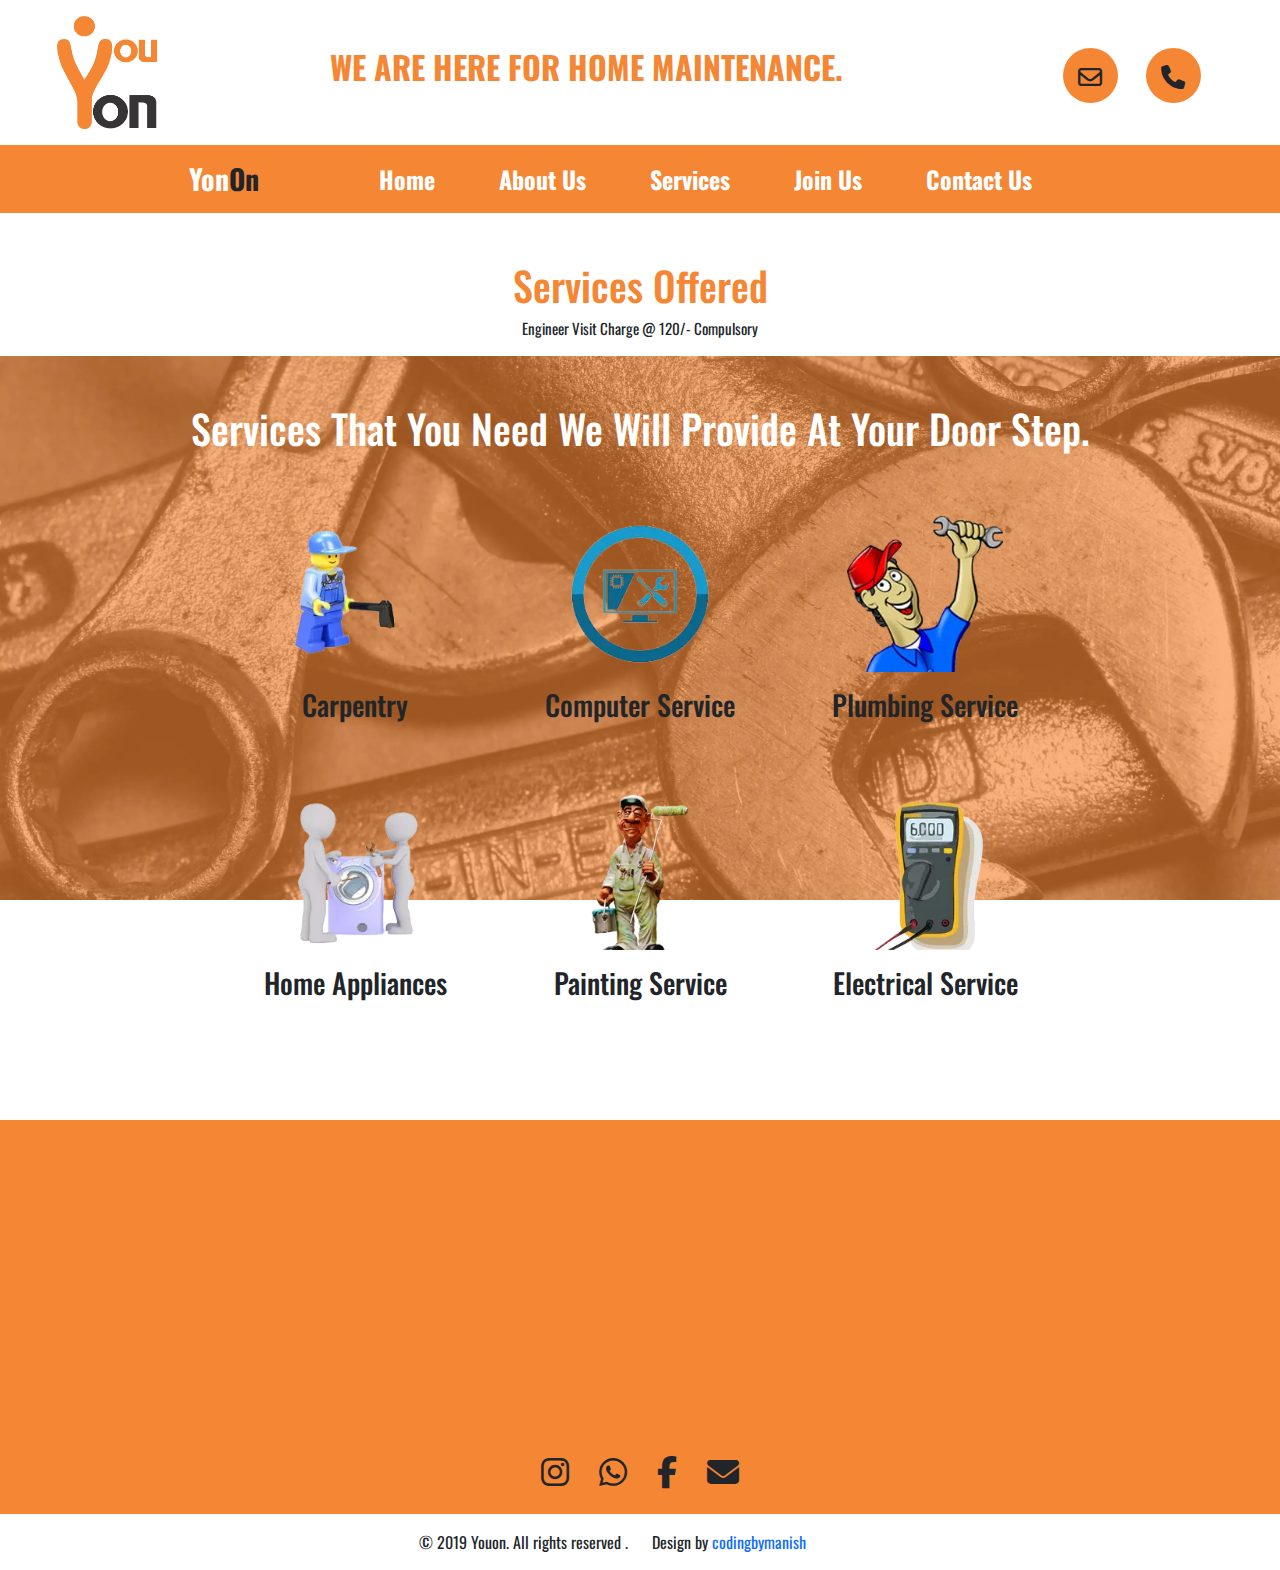
<file: services.html>
<!DOCTYPE html>
<html lang="en">

<head>
    <meta charset="UTF-8">
    <meta name="viewport" content="width=device-width, initial-scale=1.0">
    <title>Youon | Complete Home Maintenance</title>
    <link rel="icon" href="images/logo (1).png">
    <link rel="stylesheet" href="bootstrap/bootstrap.min.css">
    <link rel="stylesheet" href="https://cdnjs.cloudflare.com/ajax/libs/font-awesome/6.5.1/css/all.min.css">
    <link rel="stylesheet" href="index.css  ">
    <link rel="preconnect" href="https://fonts.googleapis.com">
    <link rel="preconnect" href="https://fonts.gstatic.com" crossorigin>
    <link
        href="https://fonts.googleapis.com/css2?family=Inter:wght@100..900&family=Lato:ital,wght@0,100;0,300;0,400;0,700;0,900;1,100;1,300;1,400;1,700;1,900&family=Madimi+One&family=Oswald:wght@200..700&family=Poppins:ital,wght@0,100;0,200;0,300;0,400;0,500;0,600;0,700;0,800;0,900;1,100;1,200;1,300;1,400;1,500;1,600;1,700;1,800;1,900&display=swap"
        rel="stylesheet">
        <link href="https://unpkg.com/aos@2.3.1/dist/aos.css" rel="stylesheet">
</head>

<body>

    <div class="container-fluid">
        <div class="row justify-content-evenly  text-center">
            <div class="col-lg-2 col-md-12 mt-3 text-center col-sm-12">
                <img src="images/logo (1).png" loading="lazy" alt="" width="" style="width: 100px;">
            </div>
            <div class="col-lg-7 text-center col-md-12 col-sm-12">
                <h2 class="mt-5 fw-bolder headh2"> WE ARE HERE FOR HOME MAINTENANCE.</h1>
            </div>
            <div class="col-lg-3 col-md-12 col-sm-12  text-center">
                <a href="mailto:youonservices@gmail.com" class="text-decoration-none ms-4">

                    <button class="btn rounded-pill headbutton mt-5"
                        style=" height: 55px; width: 55px; outline: none ; border: none;"><i
                            class="fa-regular fa-envelope fa-bounce fa-xl"></i></button>
                </a>

                <a href="tel:+91 7088360007" class="text-decoration-none ms-4">

                    <button class="btn rounded-pill headbutton mt-5"
                        style=" height: 55px; width: 55px; outline: none ; border: none;"><i
                            class="fa-solid fa-phone fa-shake fa-xl"></i></button>
                </a>
                <!-- <button class="btn " style="background-color: rgb(245,134,52);"><a href="tel:+91-7088360007"> -->
            </div>

        </div>
    </div>

    <div class="container-fluid mt-3 mainnavbar" style="background-color: rgb(245,134,52);">
        <div class="row">
            <div class="col-lg-12">
                <div class="container">
                    <div class="row justify-content-evenly">
                        <div class="col-lg-10">
                            <nav class="navbar navbar-expand-lg ">
                                <div class="container-fluid">
                                    <a class="navbar-brand text-dark fs-3" href="index.html"><strong><span
                                                class="text-white">Yon</span>On</strong></a>
                                    <button class="navbar-toggler" type="button" data-bs-toggle="collapse"
                                        data-bs-target="#navbarSupportedContent" aria-controls="navbarSupportedContent"
                                        aria-expanded="false" aria-label="Toggle navigation">
                                        <span class="navbar-toggler-icon"></span>
                                    </button>
                                    <div class="collapse navbar-collapse" id="navbarSupportedContent">
                                        <ul class="navbar-nav me-auto mb-2 mb-lg-0">
                                            <li class="nav-item ms-5 ">
                                                <a class="nav-link ms-5 " href="index.html"><strong
                                                        class="fs-4  nava ">Home</strong></a>
                                            </li>
                                            <li class="nav-item">
                                                <a class="nav-link ms-5" href="about.html"> <strong
                                                        class="fs-4   nava">About
                                                        Us</strong></a>
                                            </li>
                                            <li class="nav-item ">
                                                <a class="nav-link  ms-5" href="services.html">
                                                    <strong class="fs-4 nava  ">Services</strong>

                                                </a>

                                            </li>
                                            <li class="nav-item">
                                                <a class="nav-link ms-5  " href="join.html">
                                                    <strong class="fs-4  nava ">Join Us</strong>
                                                </a>
                                            </li>
                                            <li class="nav-item">
                                                <a class="nav-link ms-5 " href="contact.html">
                                                    <strong class="fs-4  nava ">Contact Us</strong>
                                                </a>
                                            </li>
                                        </ul>

                                    </div>
                                </div>
                            </nav>
                        </div>
                    </div>
                </div>
            </div>
        </div>
    </div>


    <div class="container-fluid mainoffcanvas mt-3 " style="background-color: rgb(245,134,52);">
        <div class="row">
            <div class="col-lg-12">
                <button class="btn  w-100 border-0 text-end" type="button" style="background-color: rgb(245,134,52);"
                    data-bs-toggle="offcanvas" data-bs-target="#offcanvasRight" aria-controls="offcanvasRight"><strong
                        class="fs-4">MENU &nbsp; <i class="fa-solid fa-bars-staggered fa-xl"
                            style="color: white;"></i></strong></button>
                <div class="offcanvas offcanvas-end" tabindex="-1" id="offcanvasRight"
                    aria-labelledby="offcanvasRightLabel">
                    <div class="offcanvas-header " style="background-color: rgb(245,134,52);">
                        <h5 class="offcanvas-title" id="offcanvasRightLabel"><strong class="fs-3"><span
                                    class="text-white">Yon</span>On</strong></h5>
                        <button type="button" class="btn-close" data-bs-dismiss="offcanvas" aria-label="Close"></button>
                    </div>
                    <div class="offcanvas-body bg-dark">
                        <ul class="list-unstyled mt-5">

                            <li class="text-white mt-3 "><a href="index.html" class="text-decoration-none offa"><strong
                                        class="fs-4   ">HOME</strong></a></li>
                            <li class="text-white mt-3 "><a href="about.html" class="text-decoration-none offa"><strong
                                        class="fs-4   ">ABOUT US</strong></a></li>
                            <li class="text-white mt-3 "><a href="services.html"
                                    class="text-decoration-none offa"><strong class="fs-4   ">SERVICES</strong></a></li>
                            <li class="text-white mt-3 "><a href="join.html" class="text-decoration-none offa"><strong
                                        class="fs-4   ">JOIN US</strong></a></li>
                            <li class="text-white mt-3 "><a href="contact.html"
                                    class="text-decoration-none offa"><strong class="fs-4   ">CONTACT US</strong></a>
                            </li>
                        </ul>
                    </div>
                </div>
            </div>
        </div>
    </div>








<div class="container">
    <div class="row">
        <div class="col-lg-12">
            <h1 class="text-center mt-5 " style="color: rgb(245,134,52);">Services Offered</h1>
            <p class="text-center " style="font-size: 15px;" >Engineer Visit Charge @ 120/- Compulsory</p>

        </div>
       
    </div>
</div>

<div class="container-fluid">
    <div class="row servicebg">
        <div class="col-lg-12  p-5">
            <h1 class="text-center text-white">Services That You Need We Will Provide At Your Door Step.</p>
       
       <div class="container">
        <div class="row justify-content-center">
            <div class="col-lg-3 col-md-4 mt-5">
                <div class="card border-0 servicecard " >
                    <div class="img">
                        <img src="images/t2.webp" width="60%" alt="">
                    </div>
                    <div class="card-body">
                        <h3>Carpentry</h3>
                    </div>
                </div>
            </div>
            <div class="col-lg-3 col-md-4 mt-5">
                <div class="card border-0 servicecard " >
                    <div class="img">
                        <img src="images/t3.webp" width="60%" alt="">
                    </div>
                    <div class="card-body">
                        <h3>Computer Service</h3>
                    </div>
                </div>
            </div>
            <div class="col-lg-3 col-md-4 mt-5">
                <div class="card border-0 servicecard " >
                    <div class="img">
                        <img src="images/t5.webp" width="60%" alt="">
                    </div>
                    <div class="card-body">
                        <h3>Plumbing Service</h3>
                    </div>
                </div>
            </div>
        </div>



        <div class="row justify-content-center mb-5">
            <div class="col-lg-3 col-md-4 mt-5">
                <div class="card border-0 servicecard " >
                    <div class="img">
                        <img src="images/t6.webp" width="60%" alt="">
                    </div>
                    <div class="card-body">
                        <h3>Home Appliances</h3>
                    </div>
                </div>
            </div>
            <div class="col-lg-3 col-md-4 mt-5">
                <div class="card border-0  servicecard" >
                    <div class="img">
                        <img src="images/t7.webp" width="60%" alt="">
                    </div>
                    <div class="card-body">
                        <h3>Painting Service</h3>
                    </div>
                </div>
            </div>
            <div class="col-lg-3 col-md-4 mt-5">
                <div class="card border-0 servicecard " >
                    <div class="img">
                        <img src="images/t8.webp" width="60%" alt="">
                    </div>
                    <div class="card-body">
                        <h3>Electrical Service</h3>
                    </div>
                </div>
            </div>
        </div>
       </div>
    </div>
    </div>
</div>


 


    <div class="container-fluid " style="background: rgb(245,134,52);">
        <div class="row">
            <div class="col-lg-12">
                <div class="container">
                    <div class="row justify-content-between">

                        <div class="col-lg-3 col-md-6 mt-5"  data-aos="zoom-in">
                            <h1>You<span class="text-white">On</span></h1>
                            <p class="text-white mt-4" style="line-height: 30px;">A company which originated with idea
                                of helping people and sorting out their problems at
                                reasonable price. complete home maintenance solution in the single roof by developing
                                the reputation as a qualified and trusted service provider.
                            <p>
                        </div>
                        <div class="col-lg-3 col-md-6 mt-5"  data-aos="zoom-in">
                            <h1 class="">Contact Info</h1>
                            <ul class="list-unstyled mt-4">
                                <li class="mt-3"><i class="fa-solid fa-house"></i><a href=""
                                        class="text-decoration-none text-white"> Junction Road, Bharatpur Gate, Near
                                        Post Office,
                                        Mathura (U.P.)</a> </li>
                                <li class="mt-3"><i class="fa-regular fa-envelope"></i> <a href=""
                                        class="text-decoration-none text-white"> Youonservices@Gmail.Com</a></li>
                                <li class="mt-3"><i class="fa-solid fa-phone"></i> <a href=""
                                        class="text-decoration-none text-white">+91-7088360007</a></li>
                            </ul>

                        </div>

                        <div class="col-lg-2 mt-5 col-md-6"  data-aos="zoom-in">
                            <h1>Services</h1>
                            <ul class="list-unstyled">
                                <li class="mt-4"><i class="fa-solid fa-angle-right"></i> <a href=""
                                        class="text-decoration-none text-white">Appliance Repair</a></li>
                                <li class="mt-4"><i class="fa-solid fa-angle-right"></i> <a href=""
                                        class="text-decoration-none text-white">Home Improvement</a></li>
                                <li class="mt-4"><i class="fa-solid fa-angle-right"></i> <a href=""
                                        class="text-decoration-none text-white">Home Maintenance</a></li>
                            </ul>
                        </div>


                        <div class="col-lg-2 mt-5 col-md-6"  data-aos="zoom-in"> 
                            <h1>

                                Legal</h1>
                            <ul class="list-unstyled ">
                                <li class="mt-4" ><i class="fa-solid fa-angle-right"></i> <a href=""
                                        class="text-decoration-none text-white">Privacy Policy </a></li>
                                <li class="mt-4"><i class="fa-solid fa-angle-right"></i> <a href=""
                                        class="text-decoration-none text-white">Licence Info </a></li>
                                <li class="mt-4"><i class="fa-solid fa-angle-right"></i> <a href=""
                                        class="text-decoration-none text-white">Terms Of Use
                                    </a></li>
                            </ul>
                        </div>
                    </div>
                    <div class="row text-center">
                        <div class="col-lg-12 mt-3 mb-2">

                            <p>

                                <a href=""  class="btn "><i class="fa-brands fa-2xl fa-instagram"></i></a>
                                <a href=""  class="btn "><i class="fa-brands fa-2xl fa-whatsapp"></i> </a>
                                <a href=""  class="btn "><i class="fa-brands fa-2xl fa-facebook-f"></i></a>
                                <a href=""  class="btn "><i class="fa-solid  fa-2xl fa-envelope"></i></a>

                            </p>
                        </div>
                    </div>
                </div>
            </div>
        </div>
    </div>


    <div class="container-fluid ">
        <div class="row">

            <div class="col-lg-6 footerp3 col-md-12 col-sm-12  mt-3   ">
                <p>© 2019 Youon. All rights reserved .</p>
            </div>

            <div class="col-lg-6 footerp2  col-md-12 col-sm-12  mt-3  ">
                <p class="">Design by <a href=""
                    class="text-decoration-none">codingbymanish</a>

            </p>
            </div>
         
        </div>
    </div>
    <script src="bootstrap/bootstrap.bundle.js"></script>
    <script src="https://unpkg.com/aos@2.3.1/dist/aos.js"></script>
    <script>
  AOS.init();
</script>
</body>

</html>
</file>
<file: index.css>
body {
    font-family: "Oswald", sans-serif;
}




.headh2:hover {
    color: black;
}

.headh2 {
    color: rgb(245, 134, 52);
}



.headbutton {
    background: rgb(245, 134, 52);
}

.headbutton:hover {
    background: rgb(0, 0, 0);
    color: white;
}


.nava {
    color: white;
}

.nava:hover {
    color: black;
}

.offa {
    color: rgb(255, 255, 255);
}

.offa:hover {
    color: rgb(245, 134, 52);
}

@media screen and (max-width:1024px) {
    .mainnavbar {
        display: none;
    }
}

@media screen and (min-width:1056px) {
    .mainoffcanvas {
        display: none;
    }
}





.maincard {
    transition: 0.5s;
    box-shadow: rgba(0, 0, 0, 0.25) 0px 54px 55px, rgba(0, 0, 0, 0.12) 0px -12px 30px, rgba(0, 0, 0, 0.12) 0px 4px 6px, rgba(0, 0, 0, 0.17) 0px 12px 13px, rgba(0, 0, 0, 0.09) 0px -3px 5px;
color: rgb(245, 134, 52);
}

.maincard:hover {
    background-color: rgb(245, 134, 52);
    transition: 0.5s;
    color: white;
    cursor: pointer;
}
@media screen and (min-width:1024px) {
    
    .cardpara{
        margin-left: 25px;
        margin-right: 25px;
    }
    .cardpara2{
        margin-left: 30px;
        margin-right: 30px;
    }
}

@media screen and (max-width:1180px) {
    .cardpara2{
        margin-left: 25px;
        margin-right: 25px;
    }
}

.servicesh1{
    margin-top: 80px;
}

@media screen and (max-width:1024px) {
    .servicesh1{
        margin-top: 35px;
    }
}

@media screen and (max-width:768px) {
    .servicesh1{
        margin-top: 10px;
    }
}

@media screen and (max-width:425px) {
    .servicesh1{
        margin-top: 0px;
    }
}

 
.footerbutton{
    height: 50px;
    width: 50px;
    border-radius: 50%;
}

.footerbutton:hover{
    background-color: rgb(245, 134, 52);

}

@media screen and (max-width:1001px) {
    .footerp2 {
        text-align: center;
    }

}


@media screen and (max-width:1000px) {
     .footerp3{
        text-align: center;
    
    }

}


 @media screen and (min-width:995px) {
    .footerp3{
       text-align: end;
       
   }

} 
 

.servicebg{
    background-image: url(images/Untitled\ design.webp);
    background-position: center;
    background-size: cover;
    background-attachment: fixed;
}


.servicecard{
transition: 0.5s;

    background: transparent;
}


.servicecard:hover{
background-color: rgb(245,134,52);
box-shadow: rgba(0, 0, 0, 0.25) 0px 54px 55px, rgba(0, 0, 0, 0.12) 0px -12px 30px, rgba(0, 0, 0, 0.12) 0px 4px 6px, rgba(0, 0, 0, 0.17) 0px 12px 13px, rgba(0, 0, 0, 0.09) 0px -3px 5px;
transition: 0.5s;
color: white;
}

.contactbutton{
    background-color: rgb(245,134,52);
    color: white;
}
.contactbutton:hover{
    background-color: black;
    color: rgb(245, 134, 52);
}

.contactrow{
    border: 1px solid rgb(245, 134, 52);
}
.joinrow{

    border: 1px solid black;
}


.teamcard:hover{
background-color : rgb(245, 134, 52);
color: white;
}

.teamcard{
transition: 0.5s;
    
}

#owlfirst .owl-nav button span {
    display: none;
}
</file>
